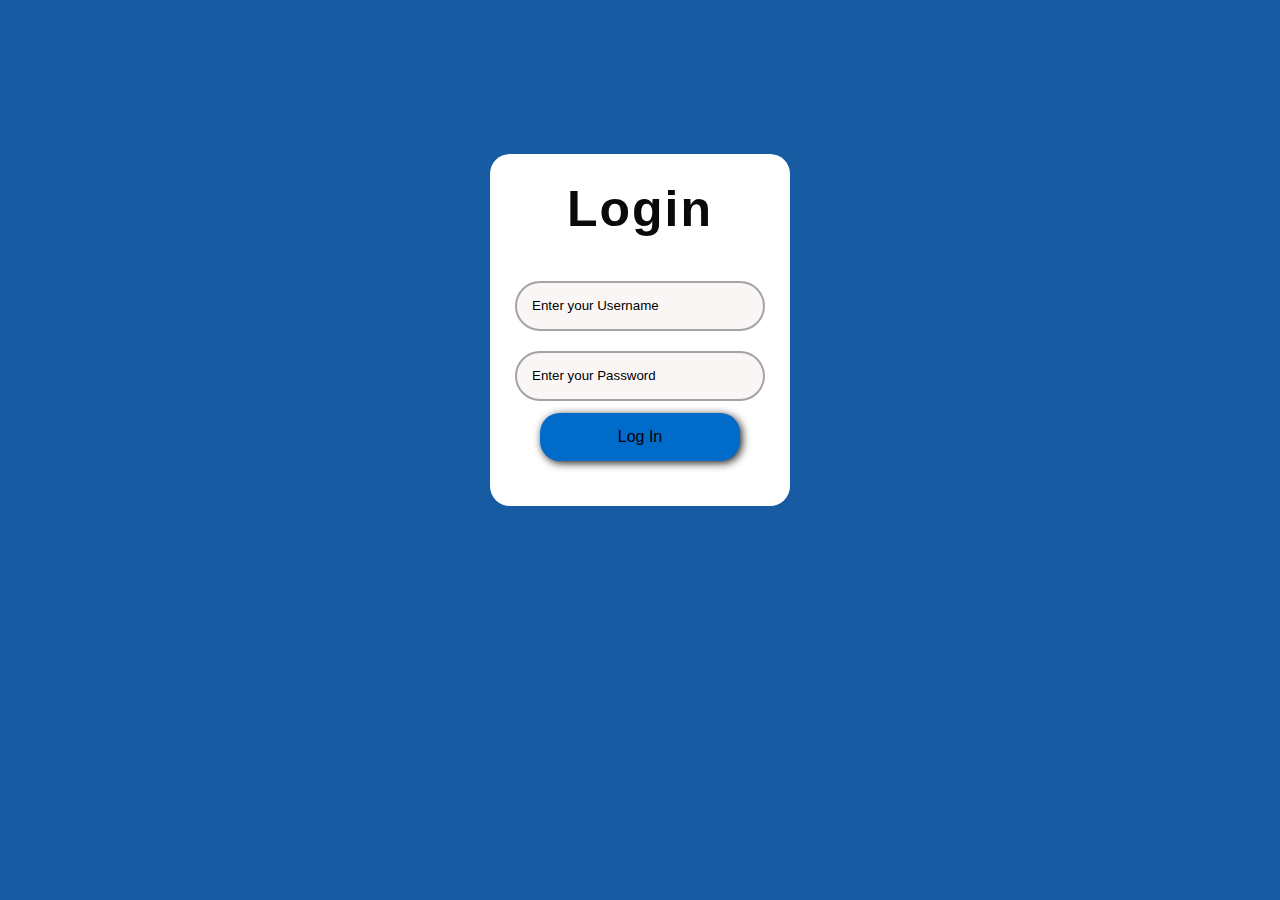
<file: index.html>
<!DOCTYPE html>
<html lang="en">
<head>
    <meta charset="UTF-8">
    <meta http-equiv="X-UA-Compatible" content="IE=edge">
    <meta name="viewport" content="width=device-width, initial-scale=1.0">
    <link rel="stylesheet" href="style.css">
    <link rel="preconnect" href="https://fonts.googleapis.com">
<link rel="preconnect" href="https://fonts.gstatic.com" crossorigin>
<link href="https://fonts.googleapis.com">
<link rel="preconnect" href="https://fonts.gstatic.com" crossorigin>
<link href="https://fonts.googleapis.com/css2?family=PT+Sans+Narrow&display=swap" rel="stylesheet">
    <title>Document</title>
</head>
<body>
    <div class="caja-formulario">
        <h1>Login</h1>
        
        <form action="">
            
            <input type="text"
            placeholder="Enter your Username"
            id="user"
            autocomplete="off">
        
        <input type="password" name="" id="pass"
        placeholder="Enter your Password">

        <!-- <input type="submit" value="Log In"> -->
        <a href="botonesgrados.html"class="login">Log In</a> 

        </form>
            
    </div>
</body>
</html>
</file>
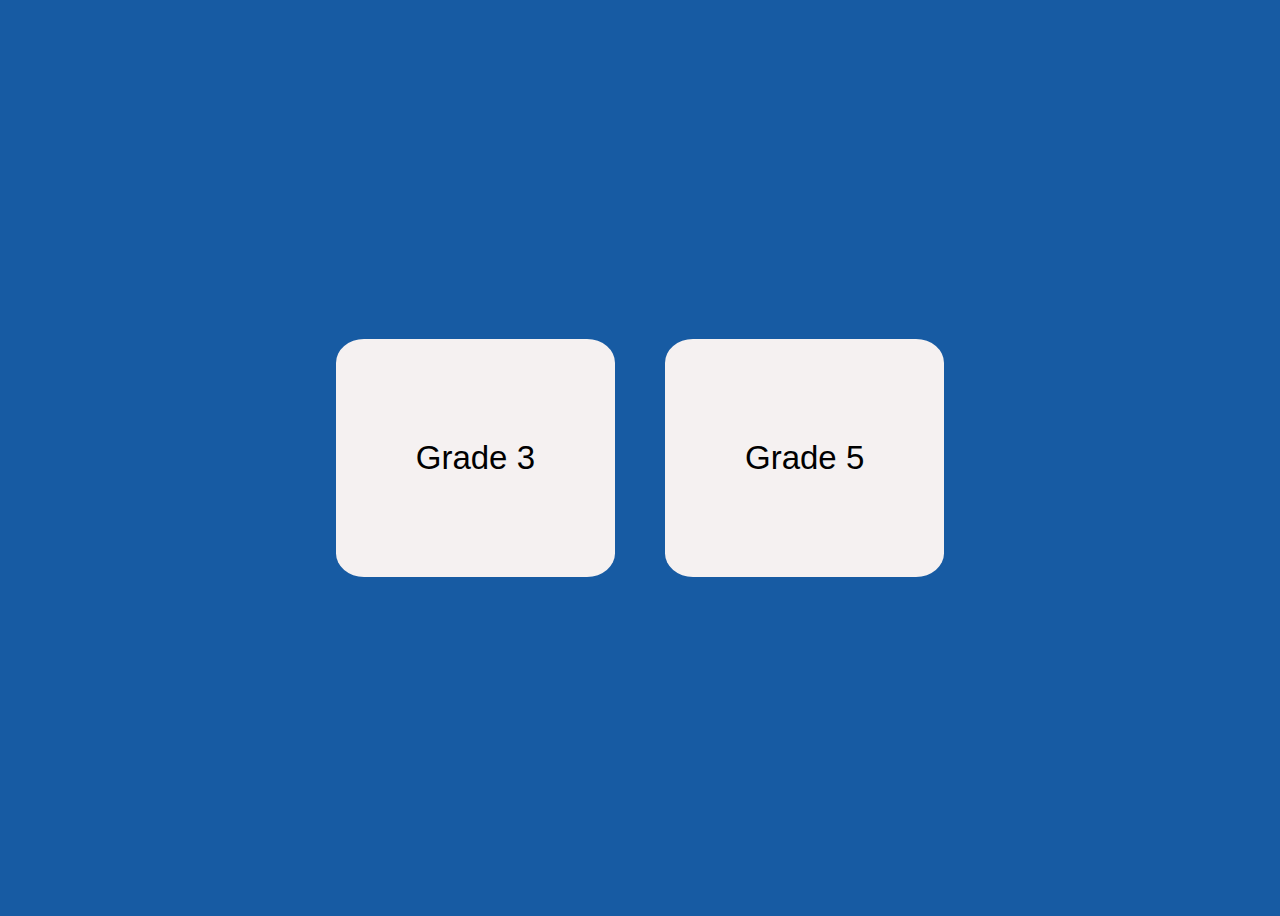
<file: botonesgrados.html>
<!DOCTYPE html>
<html lang="en">
<head>
    <meta charset="UTF-8">
    <meta name="viewport" content="width=device-width, initial-scale=1.0">
    <link rel="stylesheet" href="botonesgrados.css">
    <html>
        <head>
            <title>Botones Grandes</title>
            
        </head>
        <body>
            
            
            <div class="separador">
                <button class="boton"><a href="ejercicioingles3.html">Grade 3</a></button>
               
                <button class="boton"><a href="ejercicioingles6.html">Grade 5</a></button>

            </div>
        
            
        </body>
        </html>
</file>
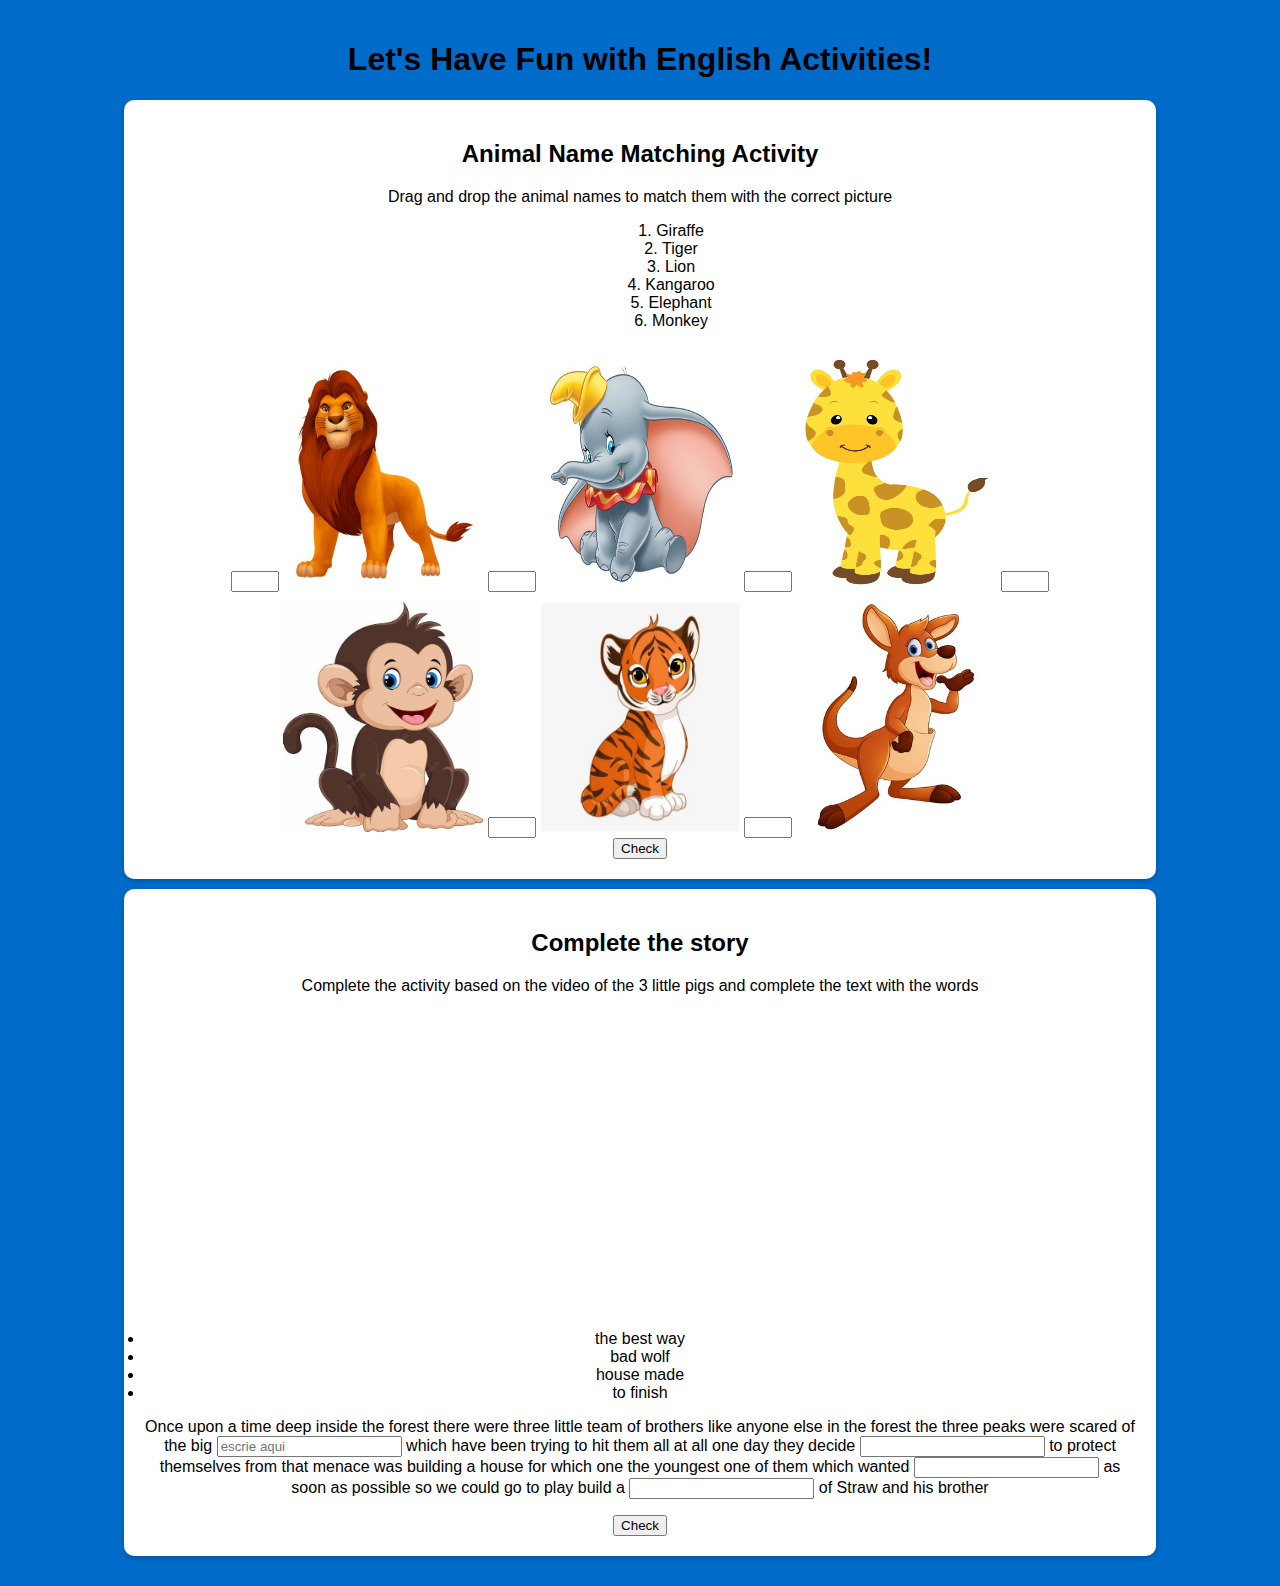
<file: ejercicioingles3.html>
<!DOCTYPE html>
<html lang="en">
<head>
    <meta charset="UTF-8">
    <meta name="viewport" content="width=device-width, initial-scale=1.0">
    <link rel="stylesheet" href="ejercicioingles3.css">
    
    <title>Fun English Activities for Little Ones</title>
    
    </head>
    <body>
      <h1>Let's Have Fun with English Activities!</h1>
      
      <div class="activity">
        <h2>Animal Name Matching Activity</h2>
        <p>Drag and drop the animal names to match them with the correct picture</p>
        <div class="word-list" id="wordList">
          <ol>
            <li>Giraffe</li>
            <li>Tiger</li>
            <li>Lion</li>
            <li>Kangaroo</li>
            <li>Elephant</li>
            <li>Monkey</li>
          </ol>
            <!-- <div class="word" draggable="true">Lion</div>
            <div class="word" draggable="true">Elephant</div>
            <div class="word" draggable="true">Giraffe</div>
            <div class="word" draggable="true">Monkey</div>
            <div class="word" draggable="true">Tiger</div>
            <div class="word" draggable="true">Kangaroo</div> -->
          </div>
          <div id="imageArea">
            <!-- Images with IDs corresponding to animal names -->
            <input type="number" min="1" max="6"id="one">
            <label for="" id="labelOne"></label>
            <img id="Lion" src="leon pag.png" alt="Lion">
            
            <input type="number" min="1" max="6"id="two">
            <label for="" id="labelTwo"></label>
            <img id="Elephant" src="elefante pag.jpg" alt="Elephant">
            
            <input type="number" min="1" max="6" id="three">
            <label for="" id="labelThree"></label>
            <img id="Giraffe" src="girafa pag.jpg" alt="Giraffe">
            
            <input type="number" min="1" max="6" id="four">
            <label for="" id="labelFour"></label>
            <img id="Monkey" src="mono pag.jfif" alt="Monkey">
            
            <input type="number" min="1" max="6" id="five">
            <label for="" id="labelFive"></label>
            <img id="Tiger" src="tigre pag.jfif" alt="Tiger">
            
            <input type="number" min="1" max="6" id="six">
            <label for="" id="labelSix"></label>
            <img id="Kangaroo" src="kangoroo pag.jfif" alt="Kangaroo">
            
          </div>
          <button id="btnVerificar">Check</button>
       
      </div>
      
      <div class="activity">
        <h2>Complete the story</h2>
        <p>Complete the activity based on the video of the 3 little pigs and complete the text with the words</p>
        <iframe width="560" height="315" src="https://www.youtube.com/embed/BIqeXyAFsRE?si=F-VByXoCJDqiHv0a" title="YouTube video player" frameborder="0" allow="accelerometer; autoplay; clipboard-write; encrypted-media; gyroscope; picture-in-picture; web-share" allowfullscreen></iframe>

        <li>the best way</li>
        <li>bad wolf</li>
        <li>house made</li>
        <li>to finish</li>
        <p>Once upon a time deep inside the forest there were three little team of brothers like anyone else in the forest the three peaks were scared of the big  <input id="p1" type="text" placeholder="escrie aqui">     which have been trying to hit them all at all one day they decide <input id="p2" type="text">   to protect themselves from that menace was building a house for which one the youngest one of them which wanted  <input type="text" id="p3">  as soon as possible so we could go to play build a  <input type="text" id="p4">  of Straw and his brother</p>
        <button id="btnVerificar2"> Check</button>
      </div>
      
      
      <script>

        let verificarBtn = document.getElementById("btnVerificar");

        verificarBtn.addEventListener("click", function(){

          if(document.getElementById("one").value == 3){
            document.getElementById("labelOne").innerHTML="Correct";
          }else{
            document.getElementById("labelOne").innerHTML="Incorrect";
          }

          if(document.getElementById("two").value == 5){
            document.getElementById("labelTwo").innerHTML="Correct";
          }else{
            document.getElementById("labelTwo").innerHTML="Incorrect";
          }

          if(document.getElementById("three").value == 1){
            document.getElementById("labelThree").innerHTML="Correct";
          }else{
            document.getElementById("labelThree").innerHTML="Incorrect";
          }

          if(document.getElementById("four").value == 6){
            document.getElementById("labelFour").innerHTML="Correct";
          }else{
            document.getElementById("labelFour").innerHTML="Incorrect";
          }

          if(document.getElementById("five").value == 2){
            document.getElementById("labelFive").innerHTML="Correct";
          }else{
            document.getElementById("labelFive").innerHTML="Incorrect";
          }

          if(document.getElementById("six").value == 4){
            document.getElementById("labelSix").innerHTML="Correct";
          }else{
            document.getElementById("labelSix").innerHTML="Incorrect";
          }
        });

        let verificarBtn2 = document.getElementById("btnVerificar2");
        verificarBtn2.addEventListener("click", function(){

          if(document.getElementById("p1").value == "bad wolf"){
            document.getElementById("p1").style.backgroundColor="green";
          }else{
            document.getElementById("p1").style.backgroundColor="red";

          }
          if(document.getElementById("p2").value == "the best way"){
            document.getElementById("p2").style.backgroundColor="green";
          }else{
            document.getElementById("p2").style.backgroundColor="red";

          }

          if(document.getElementById("p3").value == "to finish"){
            document.getElementById("p3").style.backgroundColor="green";
          }else{
            document.getElementById("p3").style.backgroundColor="red";

          }

          if(document.getElementById("p4").value == "house made"){
            document.getElementById("p4").style.backgroundColor="green";
          }else{
            document.getElementById("p4").style.backgroundColor="red";

          }
        });
        
      </script>
    </body>
    </html>
</file>
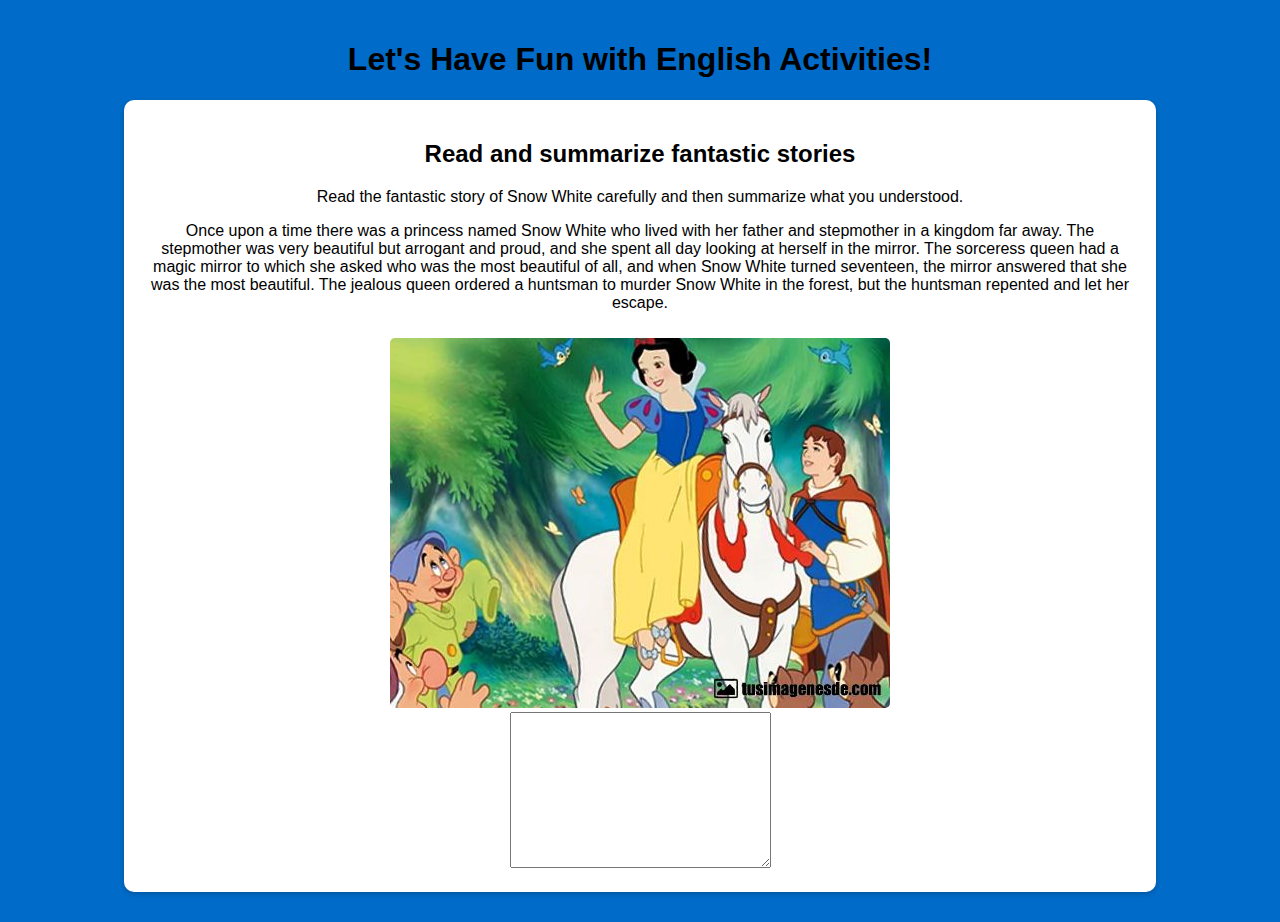
<file: ejercicioingles5.html>
<!DOCTYPE html>
<html lang="en">
<head>
    <meta charset="UTF-8">
    <meta name="viewport" content="width=device-width, initial-scale=1.0">
    <link rel="stylesheet" href="ejercicioingles5.css">
    
    <title>Fun English Activities for Little Ones</title>
    
    </head>
    <body>
      <h1>Let's Have Fun with English Activities!</h1>
      
      <div class="activity">
        <h2>Read and summarize fantastic stories</h2>
        <p>Read the fantastic story of Snow White carefully and then summarize what you understood.</p>
        <div class="actividad" id="wordList">
          <div class="cuento1">
            <p>Once upon a time there was a princess named Snow White who lived with her father and stepmother in a kingdom far away. The stepmother was very beautiful but arrogant and proud, and she spent all day looking at herself in the mirror. The sorceress queen had a magic mirror to which she asked who was the most beautiful of all, and when Snow White turned seventeen, the mirror answered that she was the most beautiful. The jealous queen ordered a huntsman to murder Snow White in the forest, but the huntsman repented and let her escape.</p>
            <img src="R.jfif" alt="">
          </div>
          <div class="resumen1">
            <textarea name="" id="" cols="30" rows="10"></textarea>
          </div>
        </div>
</file>
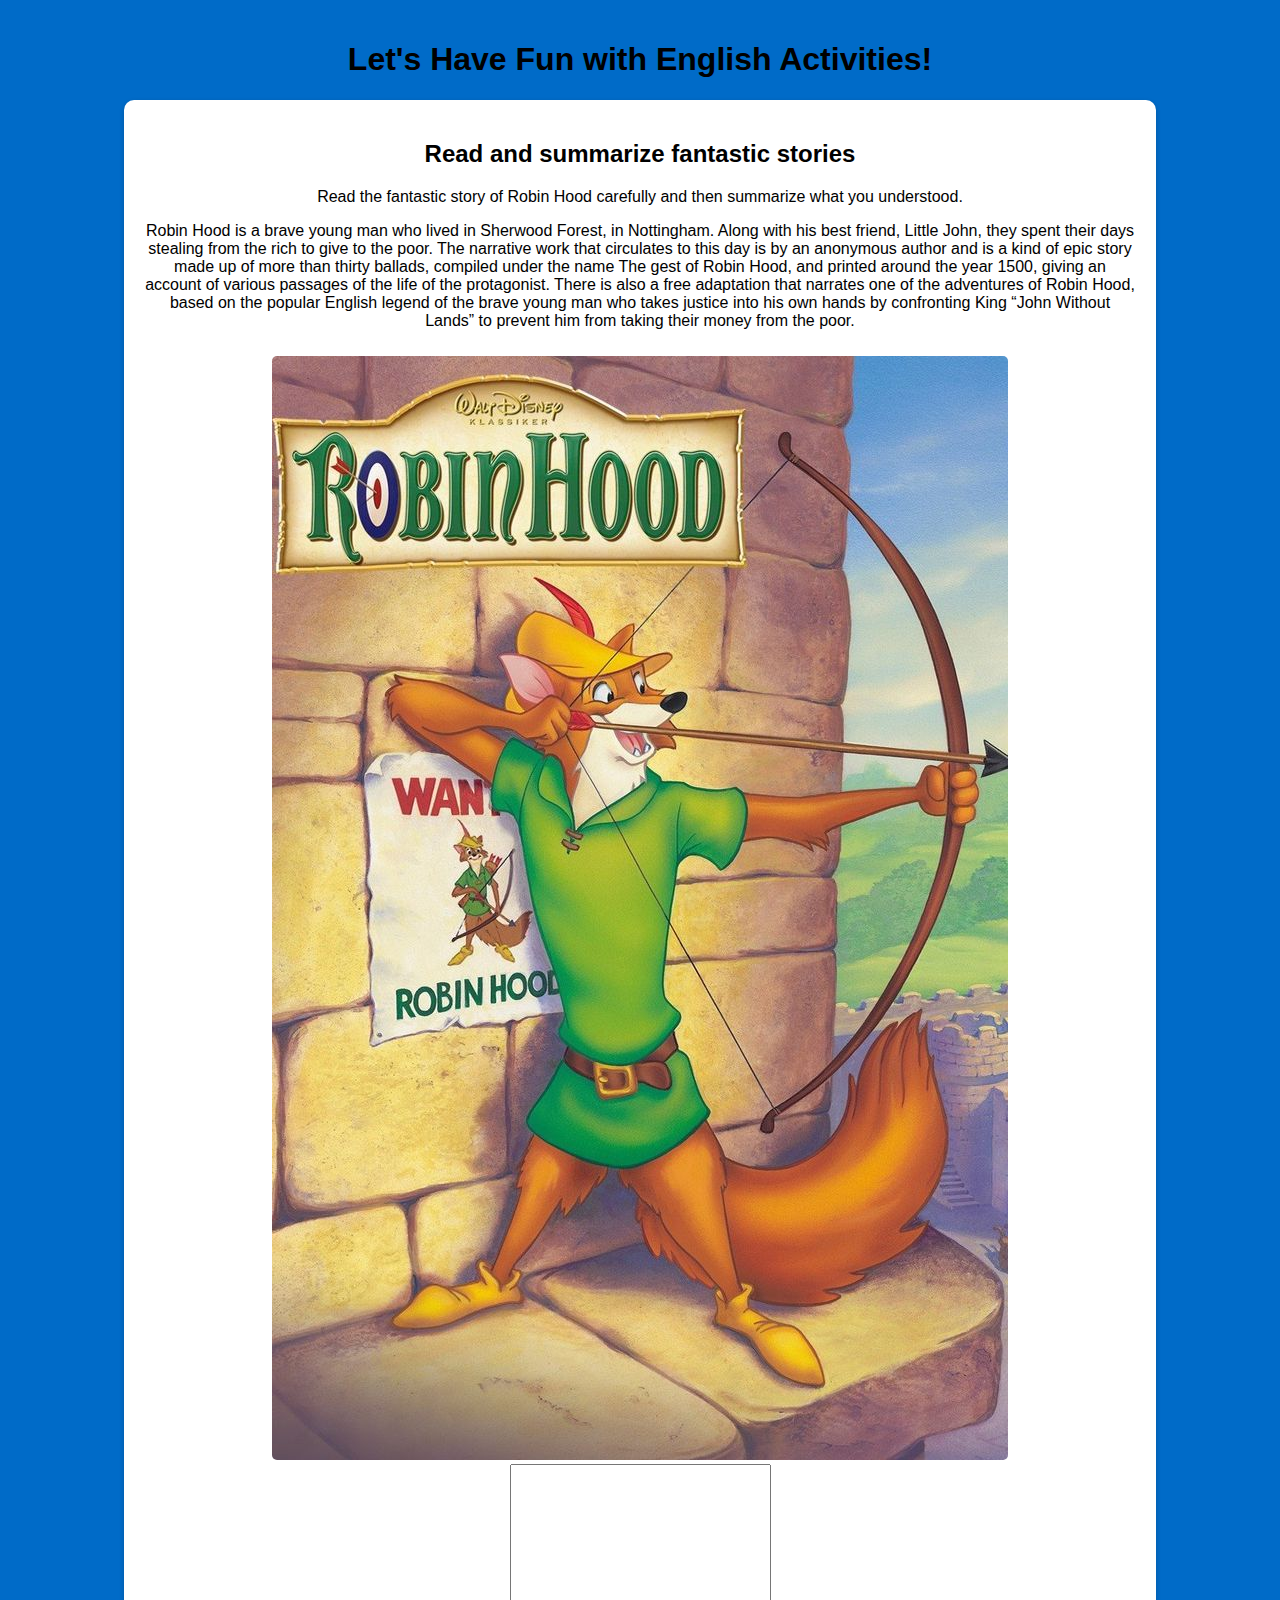
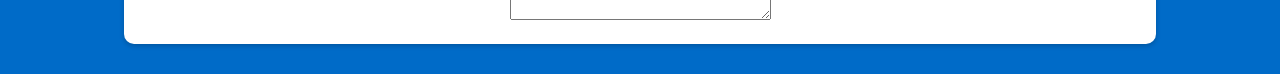
<file: ejercicioingles6.html>
<!DOCTYPE html>
<html lang="en">
<head>
    <meta charset="UTF-8">
    <meta name="viewport" content="width=device-width, initial-scale=1.0">
    <link rel="stylesheet" href="ejercicioingles5.css">
    
    <title>Fun English Activities for Little Ones</title>
    
    </head>
    <body>
      <h1>Let's Have Fun with English Activities!</h1>
      
      <div class="activity">
        <h2>Read and summarize fantastic stories</h2>
        <p>Read the fantastic story of Robin Hood carefully and then summarize what you understood.</p>
        <div class="actividad" id="wordList">
          <div class="cuento2">
            <p>Robin Hood is a brave young man who lived in Sherwood Forest, in Nottingham. Along with his best friend, Little John, they spent their days stealing from the rich to give to the poor. The narrative work that circulates to this day is by an anonymous author and is a kind of epic story made up of more than thirty ballads, compiled under the name The gest of Robin Hood, and printed around the year 1500, giving an account of various passages of the life of the protagonist. There is also a free adaptation that narrates one of the adventures of Robin Hood, based on the popular English legend of the brave young man who takes justice into his own hands by confronting King “John Without Lands” to prevent him from taking their money from the poor.</p>
            <img src="robin hood.jpg" alt="">
          </div>
          <div class="resumen1">
            <textarea name="" id="" cols="30" rows="10"></textarea>
          </div>
        </div>
</file>
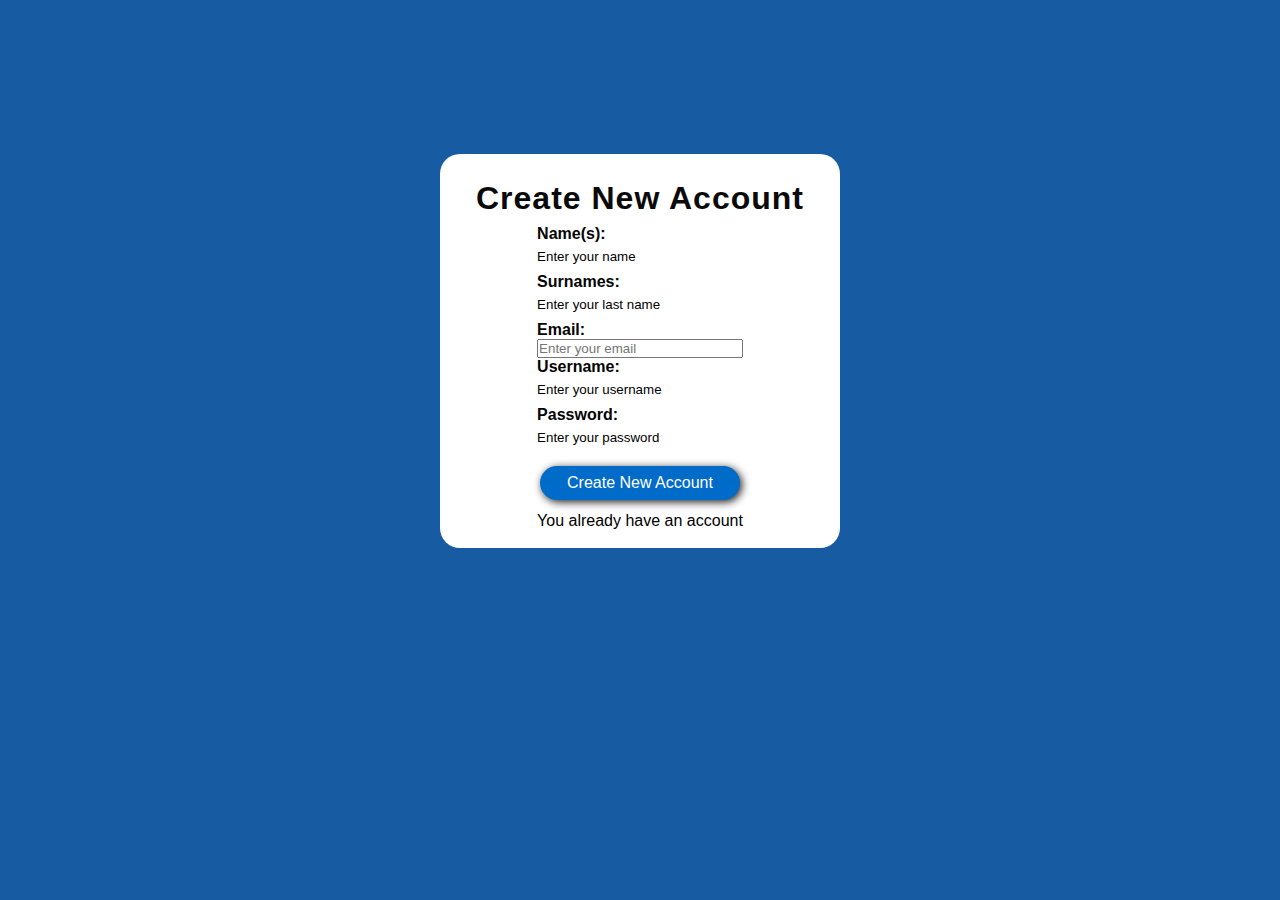
<file: pagina2.html>
<!DOCTYPE html>
<html lang="en">
<head>
    <meta charset="UTF-8">
    <meta http-equiv="X-UA-Compatible" content="IE=edge">
    <meta name="viewport" content="width=device-width, initial-scale=1.0">
    <link rel="stylesheet" href="pagina2.css">
    <title>Document</title>
</head>
<body>
    <div class="Caja-CuentaNueva">
        <h1>Create New Account</h1>
        <form action="">
            <label for="Nombre">Name(s):</label>
            <input type="text" id="name" placeholder="Enter your name" autocomplete="off" required>
            <label for="Apellidos">Surnames:</label>
            <input type="text" id="Surnames" placeholder="Enter your last name" autocomplete="off" required>
            <label for="Correo">Email:</label>
            <input type="email" id="Email" placeholder="Enter your email" autocomplete="off" required>
            <label for="user">Username:</label>
            <input type="text" placeholder="Enter your username" id="user" autocomplete="off" required>
            <label for="pass">Password:</label>
            <input type="password" name="" id="pass" placeholder="Enter your password" required>
            <!-- <input type="submit" value="Create New Account"> -->
            <a href="botonesgrados.html" class="boton">Create New Account</a>
            <a href="index.html">You already have an account</a>
            

        </form>
        

    </div>
</body>
</html>
</file>
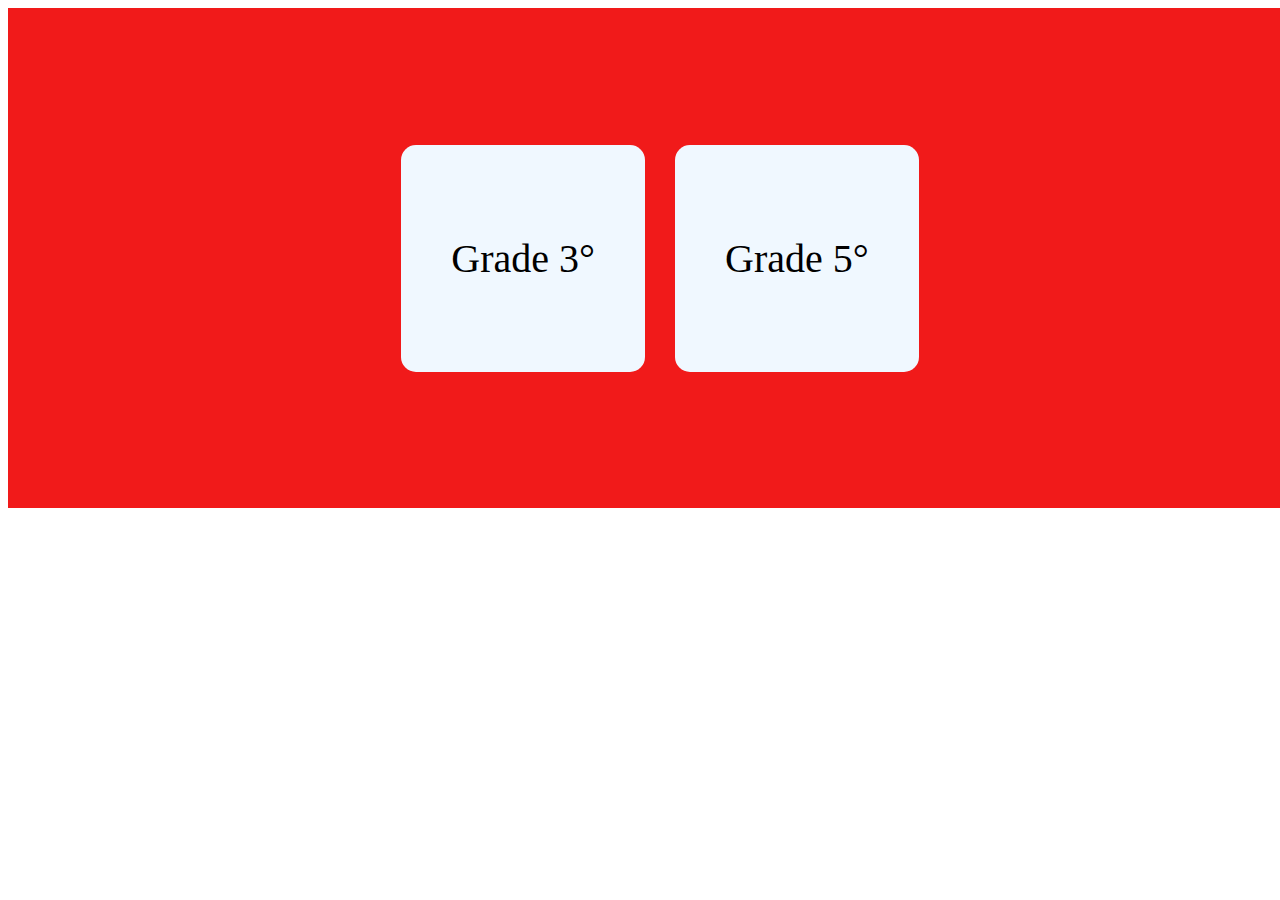
<file: paginagrados.html>
<!DOCTYPE html>
<html lang="en">
<head>
    <meta charset="UTF-8">
    <meta http-equiv="X-UA-Compatible" content="IE=edge">
    <meta name="viewport" content="width=device-width, initial-scale=1.0">
    <link rel="stylesheet" href="paginagrados.css">


   
</head>
<body>
    <div class="boton">
        <a href="">Grade 3°</a>
        <a href="">Grade 5°</a>


    </div>
</body>
</file>
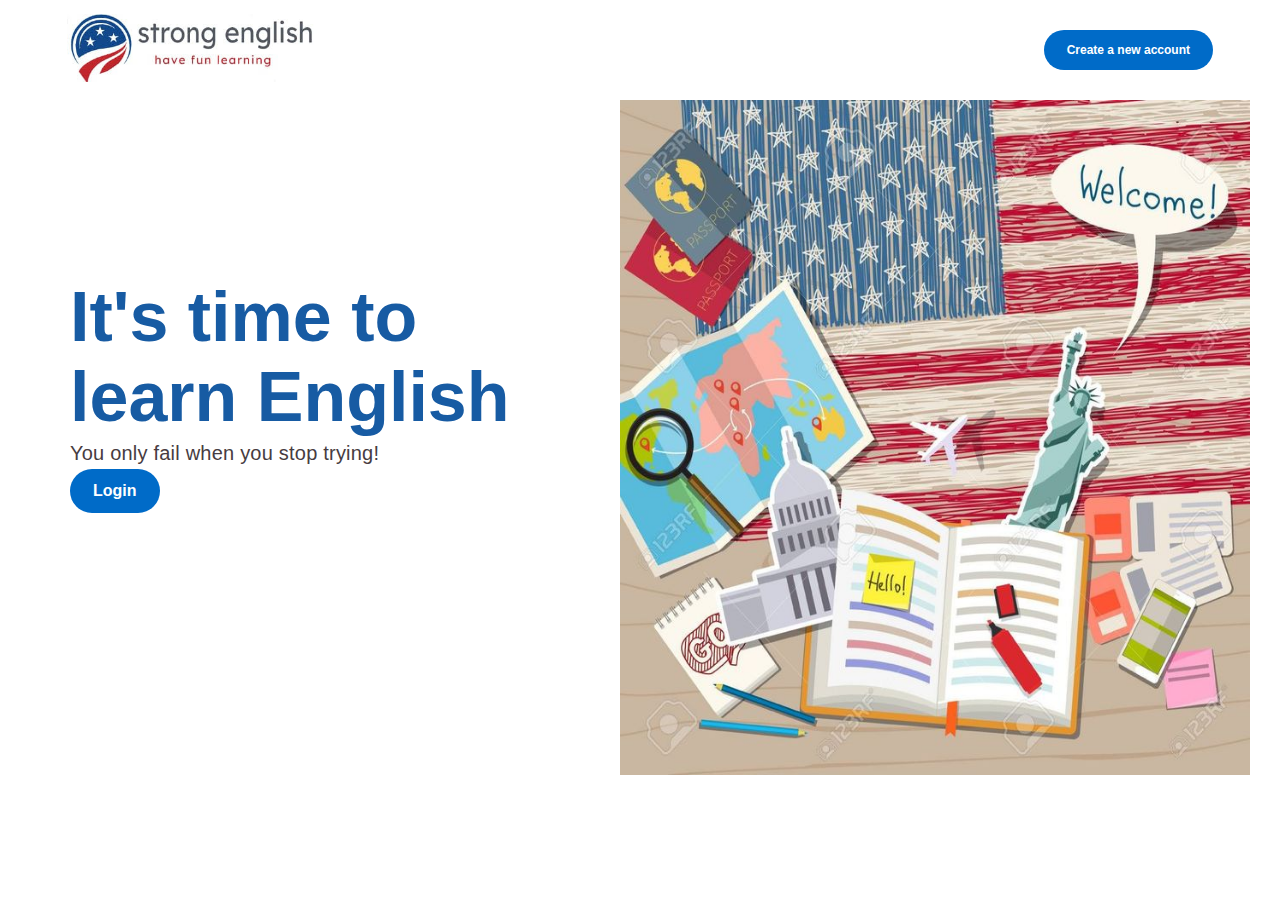
<file: paginainicio.html>
<!DOCTYPE html>
<html lang="en">
<head>
    <meta charset="UTF-8">
    <meta http-equiv="X-UA-Compatible" content="IE=edge">
    <meta name="viewport" content="width=device-width, initial-scale=1.0">
    <!-- Ej1 Inserte el icono de la pestaña que está almacenado en la carpeta img-->
    <link rel="shortcut icon" href="img/favicon.ico" type="image/x-icon">
    <link rel="stylesheet" href="paginainicio.css">


   
</head>
<body>
    <nav>
        
        <div class="logo">
            
            <img src="logoi.jpg" width="250px">
        </div>

        <div class="enlaces">
            
            <div class="botonCrearTienda">
                
                
                <a href="pagina2.html"class="botonAzul">Create a new account </a>
            </div>
            
        </div>
    </nav>

    
    <header>
       
        <div class="texto">

            
            <h1>It's time to learn English</h1>
           
            <p>You only fail when you stop trying!</p>
            
            <a href="index.html"class="ingresar">Login</a>
            
        
        </div>
       
        <div class="imagenHeader">
        <img src="imagenclasesingles.jpg" alt="">
        </div>
    
    
</header>
</body>
</html>
</file>
<file: style.css>
*{
    margin: 0;
    padding: 0;
    box-sizing: border-box;
    font-family: "Helvetica Neue",arial,sans-serif;/*solucion Ej13*/
    
}

body{
    background-color: #ffffff;
}

.caja-formulario{
    background-color: #ffffff  ;
    width: 300px;
    height: fit-content;
    display: flex;
    flex-direction: column;
    align-items: center;
    padding: 18px;
    margin: 12% auto;
    border-radius: 20px;
   
}

.caja-formulario h1{
    color: #0a0a0a;
    letter-spacing: 2px;
    font-size: 50px;
    margin: 8px 0;
}

.caja-formulario form{
    display: flex;
    flex-direction: column ;
    padding: 15px;
}



.caja-formulario form input[type="text"],
.caja-formulario form input[type="password"]{
    background-color: rgb(251, 246, 246);
    border-color: rgb(163, 163, 163);
    border-style: solid;
    height: 50px;
    outline: none;
    color: #0a0a0a;
    transition: 0.5s;
    width: 250px;
    border-radius: 50px; 
    padding: 15px;
    margin-top: 20px;
}


.caja-formulario form input[type="text"]::placeholder,
.caja-formulario form input[type="password"]::placeholder{
    color: rgb(0, 0, 0);

}


.caja-formulario form .login{
    width: 200px;
    margin: 12px auto;
    padding: 8px;
    text-align: center;
    color: black;
    border-radius: 20px;
    border: none;
    background-color: #006bc8;
    box-shadow: 2px 2px 8px rgb(29, 29, 29); 
    padding: 15px;
}

.caja-formulario form input[type="submit"]:hover{
    background-color: rgb(113, 198, 251);
    /* ñ */
    cursor: pointer;
}


.caja-formulario form input[type="submit"]:active{
    box-shadow: 0px 0px 0px;
}

.caja-formulario a{
    color: rgb(0, 0, 0);
    text-decoration: none;

}

.caja-formulario a:hover{
    color: #000000;
}

body{
    background-color: #175ba3;
    
}
</file>
<file: botonesgrados.css>
.boton {
    font-size: 33px;
    padding: 100px 80px;
    background-color: #f5f1f1;
     border: none;
    cursor: pointer;
    color: black;
    border-radius: 10%;
    
}

.separador {
    width: 100%;
    height: 100vh;
    display: flex;
    justify-content:center;
    column-gap: 50px;
    align-items: center;
}     

body{
    background-color:#175ba3 ;
    
}
 
a{
    text-decoration: none;
    color: black;
}
</file>
<file: ejercicioingles3.css>
body {
    font-family: "Helvetica Neue",arial,sans-serif;
    background-color: #006bc8;
    margin: 0;
    padding: 20px;
    text-align: center;
  }
  h1 {
    color: #000000;
  }
  .activity {
    background-color: #fff;
    border-radius: 10px;
    padding: 20px;
    margin: 10px auto;
    width: 80%;
    box-shadow: 0 2px 5px rgba(0, 0, 0, 0.2);
  }
  img {
    max-width: 100%;
    height: auto;
    border-radius: 5px;
    margin-top: 10px;
  }

  #imageArea img{
    width: 200px;
    height: 230px;
  }

  ol{
    width: 100%;
    display: flex;
    flex-direction: column;
    justify-content: center;
    align-items: center;
  }
</file>
<file: ejercicioingles5.css>
body {
    font-family: "Helvetica Neue",arial,sans-serif;
    background-color: #006bc8;
    margin: 0;
    padding: 20px;
    text-align: center;
  }
  h1 {
    color: #000000;
  }
  .activity {
    background-color: #fff;
    border-radius: 10px;
    padding: 20px;
    margin: 10px auto;
    width: 80%;
    box-shadow: 0 2px 5px rgba(0, 0, 0, 0.2);
  }
  img {
    max-width: 100%;
    height: auto;
    border-radius: 5px;
    margin-top: 10px;
  }

  #imageArea img{
    width: 200px;
    height: 230px;
  }

  ol{
    width: 100%;
    display: flex;
    flex-direction: column;
    justify-content: center;
    align-items: center;
  }
</file>
<file: pagina2.css>
*{
    margin: 0;
    padding: 0;
    box-sizing: border-box;
    font-family:  'PT Sans Narrow', sans-serif;}

body{
    background-color: #ffffff;
}

.Caja-CuentaNueva{
    background-color:#ffffff  ;
    width: 400px;
    height: fit-content;
    display: flex;
    flex-direction: column;
    align-items: center;
    padding: 18px;
    margin: 12% auto;
    border-radius: 20px;
   
 
}

.Caja-CuentaNueva h1{
    color: #0a0a0a;
    letter-spacing: 1px;
    font-size: 32px;
    margin: 8px 0;
}

.Caja-CuentaNueva form{
    display: flex;
    flex-direction: column ;
}

.Caja-CuentaNueva form label{
    color: #040404;
    font-weight: 600;/*ancho de la letra*/
}

.Caja-CuentaNueva form input[type="text"],
.Caja-CuentaNueva form input[type="password"]{
    background-color: transparent;
    border: none;
    border-bottom: 2px solid rgb(255, 255, 255);
    height: 30px;
    outline: none;
    color: #0a0a0a;
    transition: 0.5s;
}

.Caja-CuentaNueva form input[type="text"]::placeholder,
.Caja-CuentaNueva form input[type="password"]::placeholder{
    color: rgb(0, 0, 0);

}

.Caja-CuentaNueva form input[type="text"]:focus,
.Caja-CuentaNueva form input[type="password"]:focus{
    border-color: #006bc8;
}

.Caja-CuentaNueva form .boton{
    width: 200px;
    margin: 12px auto;
    padding: 8px;
    border-radius: 20px;
    border: none;
    background-color: #006bc8;
    box-shadow: 2px 2px 8px rgb(29, 29, 29);
    color: white;
    text-align: center;
}

.Caja-CuentaNueva form input[type="submit"]:hover{
    background-color: rgb(113, 198, 251);
    cursor: pointer;
}
.Caja-CuentaNueva form input[type="submit"]:active{
    box-shadow: 0px 0px 0px;
}

.Caja-CuentaNueva a{
    color: rgb(0, 0, 0);
    text-decoration: none;

}

.Caja-CuentaNueva a:hover{
    color: #000000;
}

body{
    background-color:#175ba3 ;
    
}
</file>
<file: paginagrados.css>
.boton{
    border-left: 2px solid color rgba(0, 0, 0, 0.722);
   background: #f11a1a;
    padding-left: 20px;
    height: 500px;
    display: flex;
    align-items: center;
    justify-content: center;
    column-gap: 30px;
    width: 100%;



}

.boton a{
    padding: 90px 50px;
    border-radius: 15px;
    background-color: aliceblue;
    text-align: center;
    color: black;
    text-decoration: none;
    font-size: 40px;
}
</file>
<file: paginainicio.css>
*{
    margin: 0;
    padding: 0;
    box-sizing: border-box;
    font-family: "Helvetica Neue",arial,sans-serif;/*solucion Ej13*/
}

nav{
    height: 100px;
    display: flex;
    justify-content: center;
    align-items: center;
}

.enlaces{
    width: 70%;
    height: 300%;
    display: flex;
    justify-content: flex-end;
    align-items: center;
    font-size: 12px;
}


nav .menu ul{
    display: flex;
    justify-content: flex-end;
}


nav .menu ul li{
   
     list-style: none; 
    margin-right: 25px;
}
nav a{
    
    text-decoration: none; 
   
    color: #175ba3;
    font-weight: 700;
    transition: 0.2s;
}


.menu ul li a:hover, .ingresar:hover, .botonAzul:hover{
    color: #82b8f2;
}

.menu ul:hover a:not(:hover){
    color:#918a8d;
}

.botonCrearTienda{
    
    border-left: 2px solid color rgba(84, 44, 87, 0.1);
   
    padding-left: 20px;
    height: 30px;
    display: flex;
    align-items: center;
}

 .ingresar{
    color:#918a8d;
    
    margin-right:  20px; ;
    padding: 13px 23px;
    background-color: #006bc8;
    font-weight: 750;
    border-radius: 50px;
    color: white;
    width: fit-content;
    text-decoration: none;
}



.botonAzul{
    padding: 13px 23px;
    background-color: #006bc8;
    font-weight: 750;
    border-radius: 50px;
    color: white;
    width: fit-content;
    text-decoration: none;
}


header{
    width: 100%;
    display: flex;
   
    flex-wrap: wrap;
    justify-content: center;
}

header .texto{
    width: 500px;
    display: flex;
    flex-direction: column;
    justify-content: center;
    padding: 30px;
}

.texto h1{
    color:#175ba3;
    font-size: 70px;
    font-weight: 600;
    margin-top: -90px;
}
.texto p{
    font-weight: 400;
    color: #473c41;
    letter-spacing: .216px;
    line-height: 1.6;
    font-size: 20px;
}


.imagenHeader{
    width: 700px;
}


.imagenHeader img{
    width: 90%;
    margin-left: 80px;
    height: 75vh;
}
</file>
